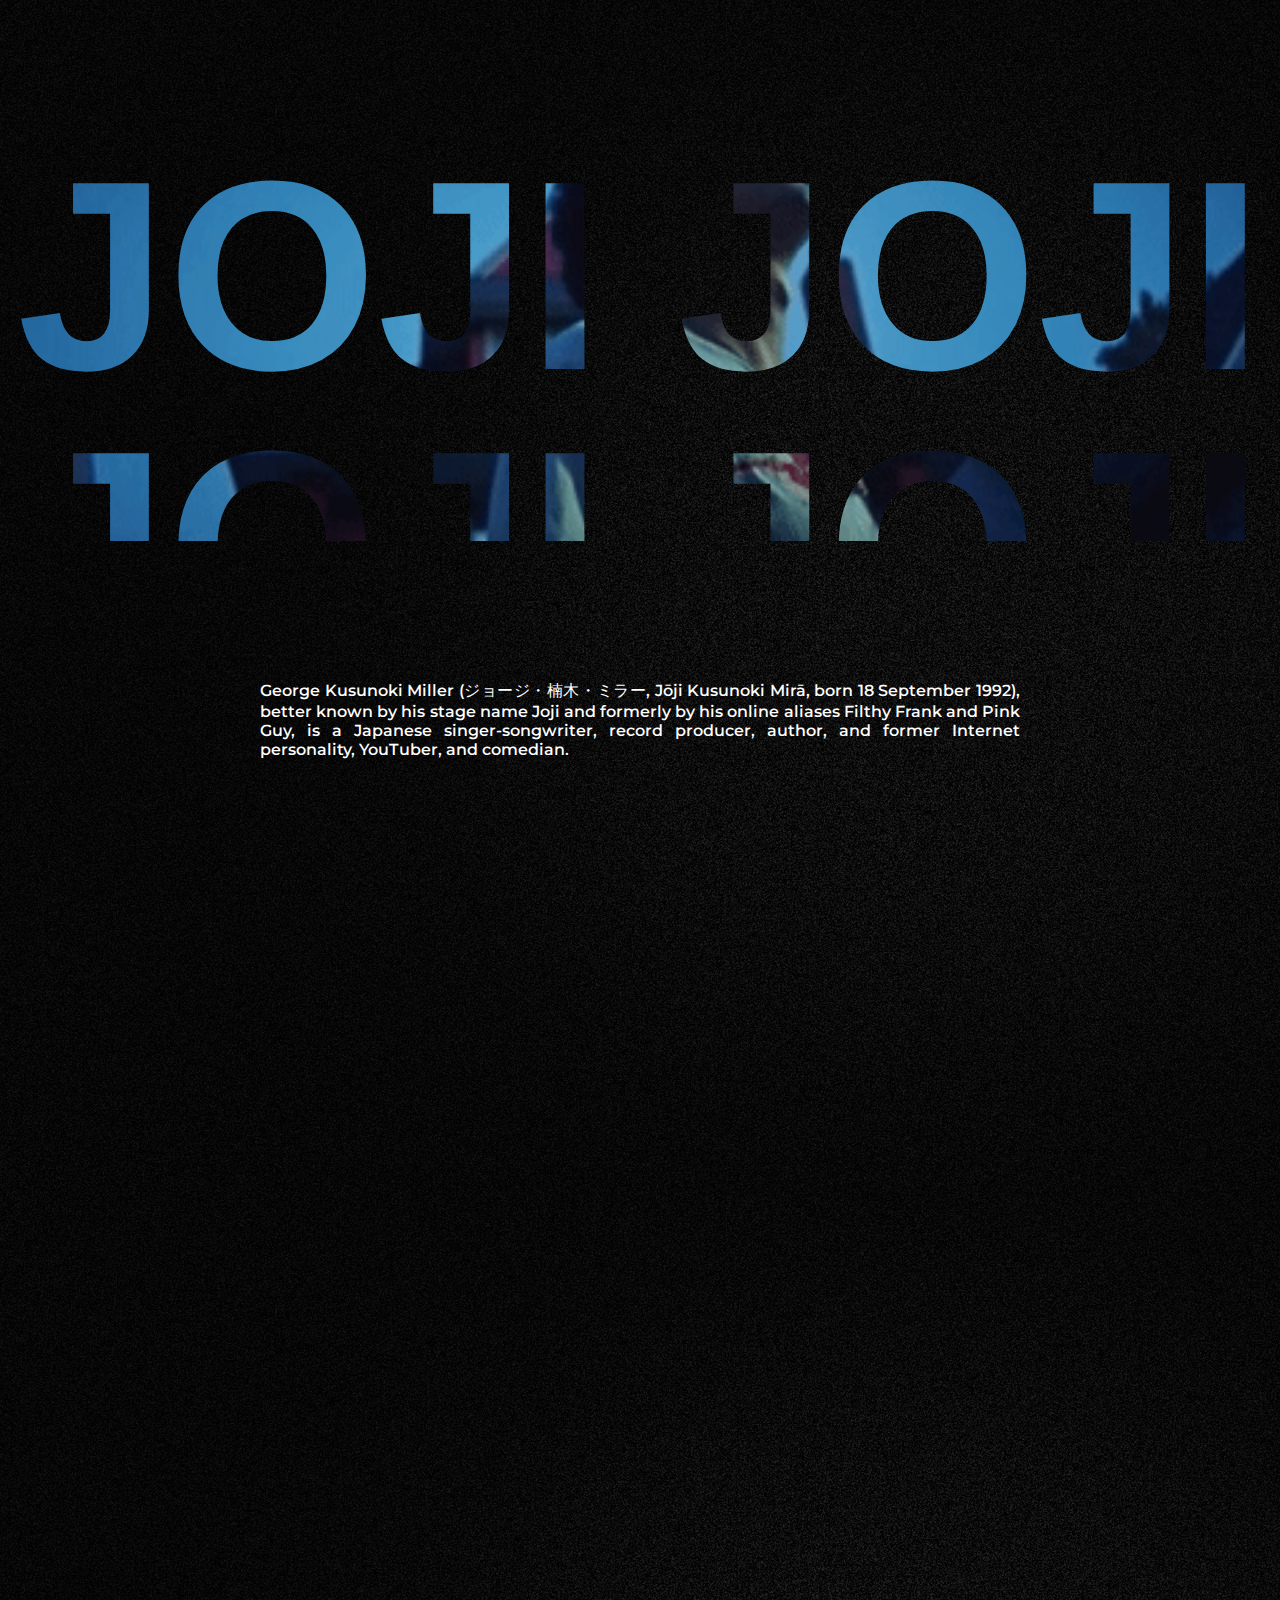
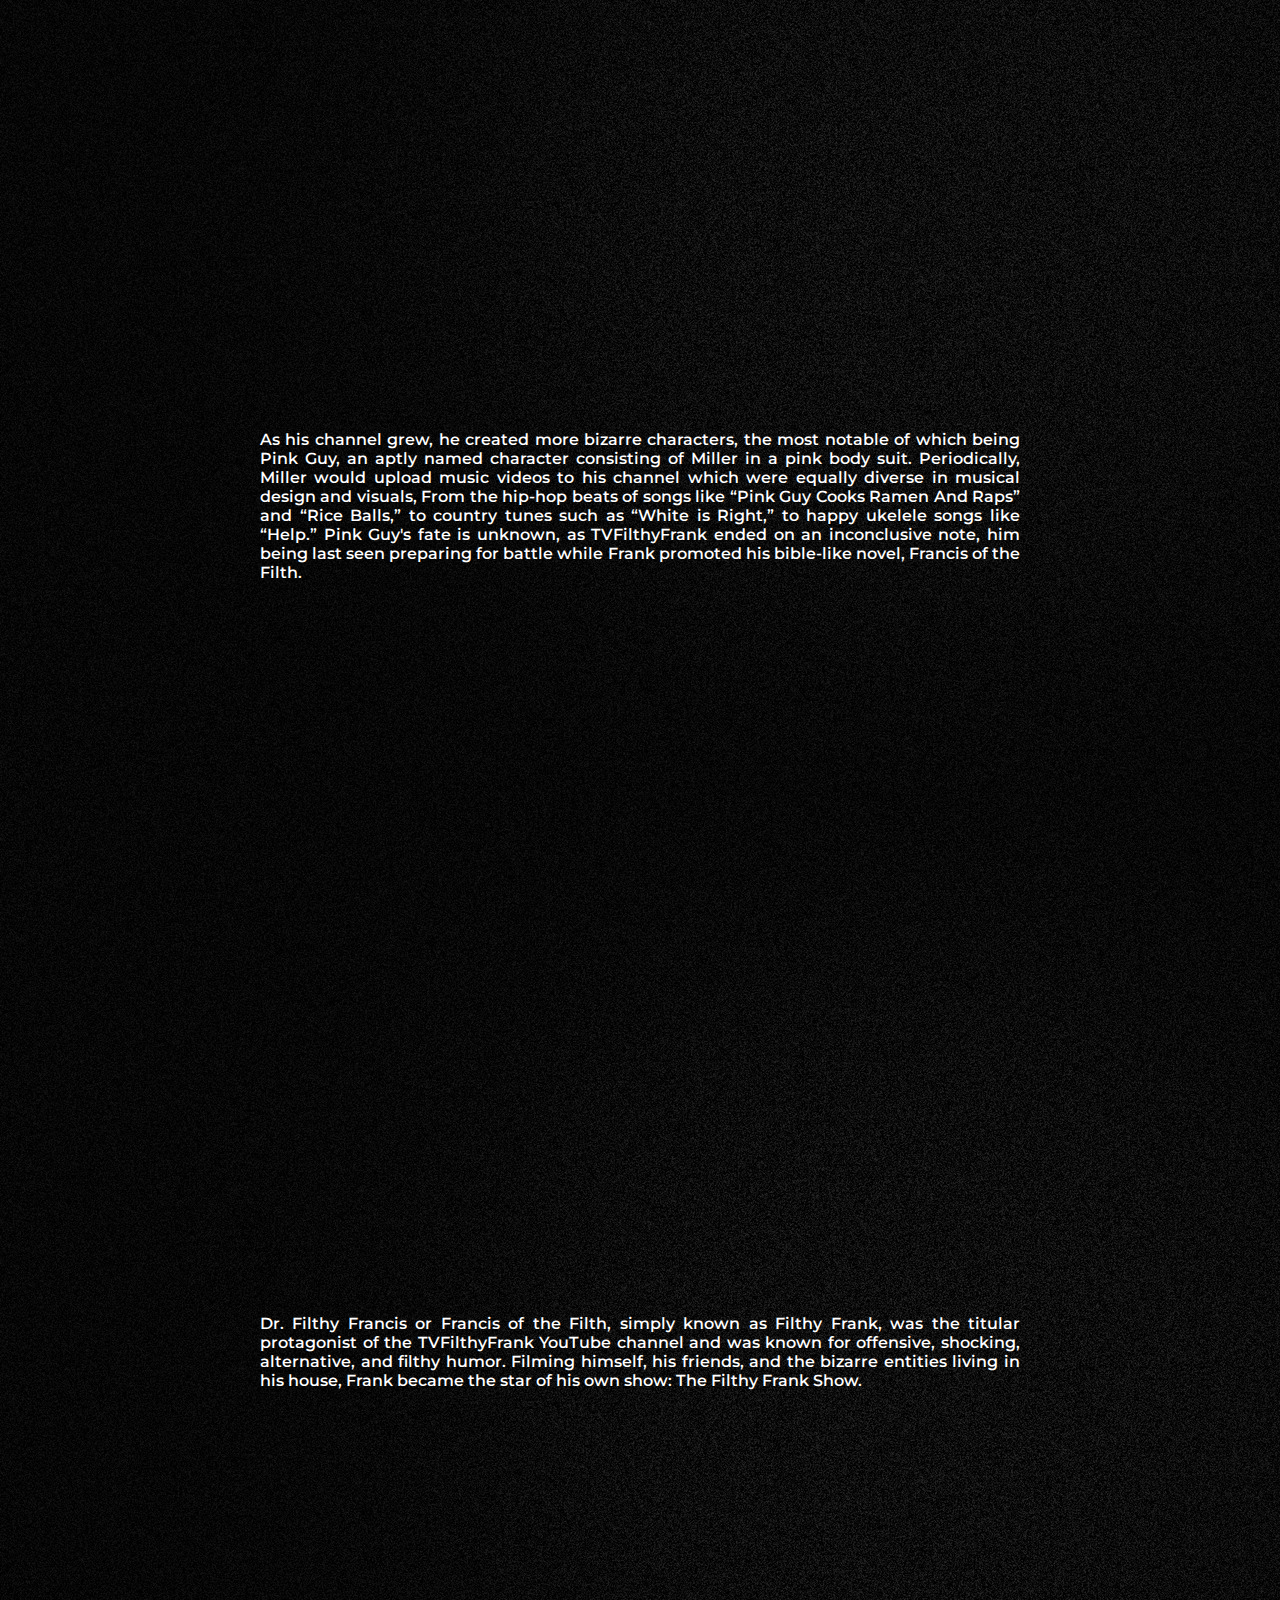
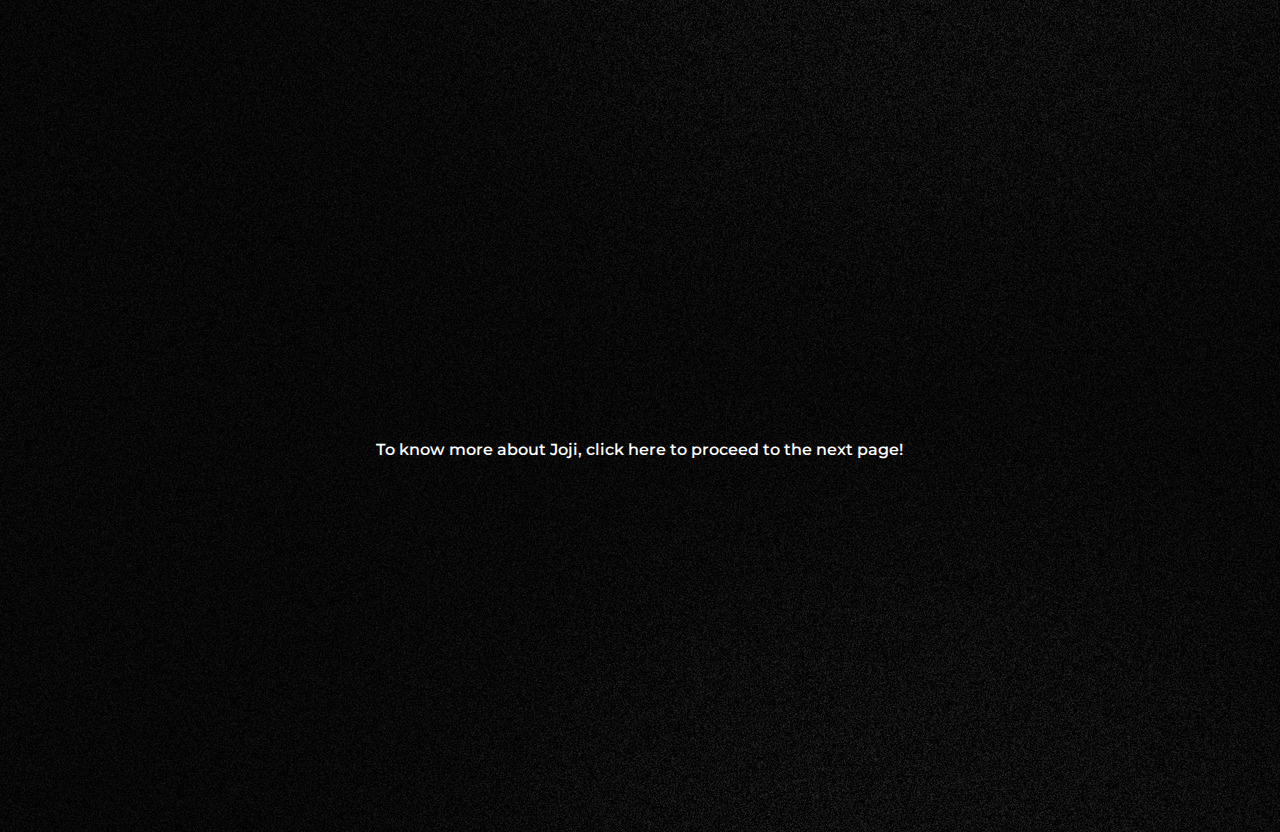
<file: Joji Tribute HTML CSS(Aldrine Castro 12 - Asher)/index.html>
<!DOCTYPE html>
<html lang="en">
<head>
    <meta charset="UTF-8">
    <!--created by Aldrine Castro of 12 Asher-->
    <meta http-equiv="X-UA-Compatible" content="IE=edge">
    <meta name="viewport" content="width=device-width, initial-scale=1.0">
    <title>Joji Tribute</title>
    <link rel="stylesheet" type="text/css" href="style.css">
    <link rel = "icon" href = "https://i.pinimg.com/564x/2e/6f/58/2e6f58a19c6d1e0c11f834ecf7733753.jpg" type = "image/x-icon"> 
    <style>
        @import url('https://fonts.googleapis.com/css2?family=Montserrat:wght@400;500;600;700;800;900&display=swap');
    </style>
</head>
<style>
    body{
       background-image: url(src/images/Best-48-Grainy-Wallpaper-on-HipWallpaper-Grainy-.jpg);
    }
</style>
<!--created by Aldrine Castro of 12 Asher-->
<body>
    <section>
    <div class="content">
        <h2>Joji
            Joji
            Joji
            Joji
        </h2>
        <p>George Kusunoki Miller (ジョージ・楠木・ミラー, Jōji Kusunoki Mirā, born 18 September 1992), better known by his stage name Joji and formerly by his online aliases Filthy Frank and Pink Guy, is a Japanese singer-songwriter, record producer, author, and former Internet personality, YouTuber, and comedian.</p>
    </div>
    </section>
    <!--created by Aldrine Castro of 12 Asher-->
    <section>
    <div class="content">
        <h2>Pink guy
            Pink guy
        </h2>
        <p>As his channel grew, he created more bizarre characters, the most notable of which being Pink Guy, an aptly named character consisting of Miller in a pink body suit. Periodically, Miller would upload music videos to his channel which were equally diverse in musical design and visuals, From the hip-hop beats of songs like “Pink Guy Cooks Ramen And Raps” and “Rice Balls,” to country tunes such as “White is Right,” to happy ukelele songs like “Help.” Pink Guy's fate is unknown, as TVFilthyFrank ended on an inconclusive note, him being last seen preparing for battle while Frank promoted his bible-like novel, Francis of the Filth. </p>
    </div>
    </section>
    <section>
    <div class="content">
        <h2>FILTHY FRANK
        </h2>
        <p>Dr. Filthy Francis or Francis of the Filth, simply known as Filthy Frank, was the titular protagonist of the TVFilthyFrank YouTube channel and was known for offensive, shocking, alternative, and filthy humor. Filming himself, his friends, and the bizarre entities living in his house, Frank became the star of his own show: The Filthy Frank Show.</p>
    </div>
</section>
<!--created by Aldrine Castro of 12 Asher-->
<section>
    <div class="content">
        <a href="more.html">More about Joji</a>
        <p style="text-align: center;">To know more about Joji, click here to proceed to the next page!</p>
    </div>
</section>
</body>
</html>
<!--created by Aldrine Castro of 12 Asher-->
</file>
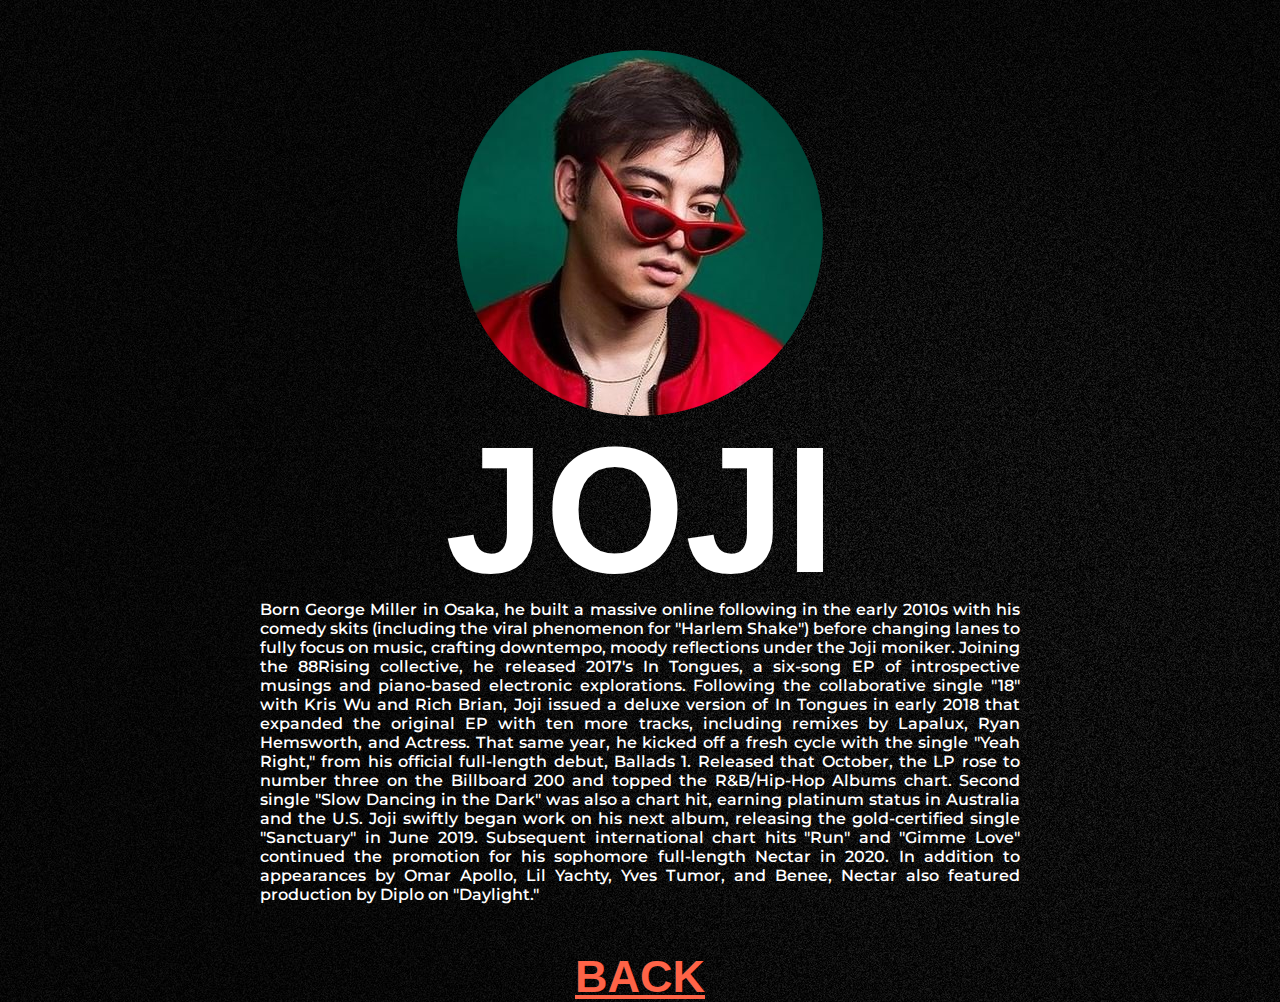
<file: Joji Tribute HTML CSS(Aldrine Castro 12 - Asher)/more.html>
<!DOCTYPE html>
<html lang="en">
<head>
    <meta charset="UTF-8">
    <meta http-equiv="X-UA-Compatible" content="IE=edge">
    <meta name="viewport" content="width=device-width, initial-scale=1.0">
    <title>More about Joji</title>
    <link rel="stylesheet" type="text/css" href="style.css">
    <link rel = "icon" href = "https://i.pinimg.com/564x/2e/6f/58/2e6f58a19c6d1e0c11f834ecf7733753.jpg" type = "image/x-icon"> 
</head>
<body>
    <style>
        body{
            background-image: url(src/images/Best-48-Grainy-Wallpaper-on-HipWallpaper-Grainy-.jpg);
        }
    </style>
    <section>
        <div class="content1">
        <div class="img">
            <img src="src\images\Joji (1).jpg">
            <h2>JOJI</h2>
            <p> Born George Miller in Osaka, he built a massive online following in the early 2010s with his comedy skits (including the viral phenomenon for "Harlem Shake") before changing lanes to fully focus on music, crafting downtempo, moody reflections under the Joji moniker. Joining the 88Rising collective, he released 2017's In Tongues, a six-song EP of introspective musings and piano-based electronic explorations. Following the collaborative single "18" with Kris Wu and Rich Brian, Joji issued a deluxe version of In Tongues in early 2018 that expanded the original EP with ten more tracks, including remixes by Lapalux, Ryan Hemsworth, and Actress. That same year, he kicked off a fresh cycle with the single "Yeah Right," from his official full-length debut, Ballads 1. Released that October, the LP rose to number three on the Billboard 200 and topped the R&B/Hip-Hop Albums chart. Second single "Slow Dancing in the Dark" was also a chart hit, earning platinum status in Australia and the U.S.

                Joji swiftly began work on his next album, releasing the gold-certified single "Sanctuary" in June 2019. Subsequent international chart hits "Run" and "Gimme Love" continued the promotion for his sophomore full-length Nectar in 2020. In addition to appearances by Omar Apollo, Lil Yachty, Yves Tumor, and Benee, Nectar also featured production by Diplo on "Daylight."</p>
        </div>
    </div>
    </section>
    <div class="content1">
        <a href="index.html">BACK</a>
    </div>
</body>
</html>
</file>
<file: Joji Tribute HTML CSS(Aldrine Castro 12 - Asher)/style.css>
/* Made by Aldrine Castro*/
@import url('https://fonts.googleapis.com/css2?family=Montserrat:wght@400;500;600;700;800;900&display=swap');
*
{
    margin: 0;
    padding: 0;
    box-sizing: border-box;
    outline: none;
    font-family: 'Montserrat Black',sans-serif;
}
section
{
    position: relative;
    width: 100%;
    min-height: 100vh;
    display: flex;
    justify-content: center;
    align-items: center;
    padding: 50px 0;
}
section .content, .content1
{
    text-align: center;
}
section .content h2
{
    font-size: 30vh;
    text-transform: uppercase;
    font-weight: 800;
    line-height: 1em;
    -webkit-background-clip: text;
    -webkit-text-fill-color: transparent;
    background-attachment: fixed;
}
/* Made by Aldrine Castro*/
section .content p
{
    max-width: 800px;
    margin: 0 auto;
    padding: 0 20px;
    color: #fff;
    font-family: 'Montserrat', sans-serif;
    font-weight: 550;
}
section .content a
{
    display: inline-block;
    font-size: 15vh;
    text-transform: uppercase;
    font-weight: 800;
    line-height: 1em;
    -webkit-background-clip: text;
    -webkit-text-fill-color: transparent;
    background-attachment: fixed;
}
/* Made by Aldrine Castro*/
section:nth-child(1) .content h2
{
    background-image: url(src/images/giphy.gif);
    background-repeat: no-repeat;
    background-size: 100%;
}
section:nth-child(2) .content h2
{
    background-image: url(src/images/finalgif.gif);
    background-repeat: no-repeat;
    background-size: 100%;
}
/* Made by Aldrine Castro*/
section:nth-child(3) .content h2
{
    background-image: url(src/images/tumblr_onyt4cGDsu1w10uuao2_r2_500.gif);
    background-repeat: no-repeat;
    background-size: 100%;
}
section:nth-child(4) .content a
{
    background-image: url(src/images/e02513d3fd48347a9fe8e9e9c2b56d56.gif);
    background-repeat: no-repeat;
    background-size: 100%;
}
.img img
{
    border-radius: 50%;
}
.content1 h2
/* Made by Aldrine Castro*/
{
    font-size: 20vh;
    text-transform: uppercase;
    font-weight: 800;
    line-height: 1em;
    color: white;
}
.content1 a
{
    font-size: 5vh;
    text-transform: uppercase;
    font-weight: 800;
    line-height: 1em;
    color: tomato;
}
/* Made by Aldrine Castro*/
p
{
    max-width: 800px;
    margin: 0 auto;
    padding: 0 20px;
    color: #fff;
    font-family: 'Montserrat', sans-serif;
    font-weight: 550;
    text-align: justify;
}
</file>
